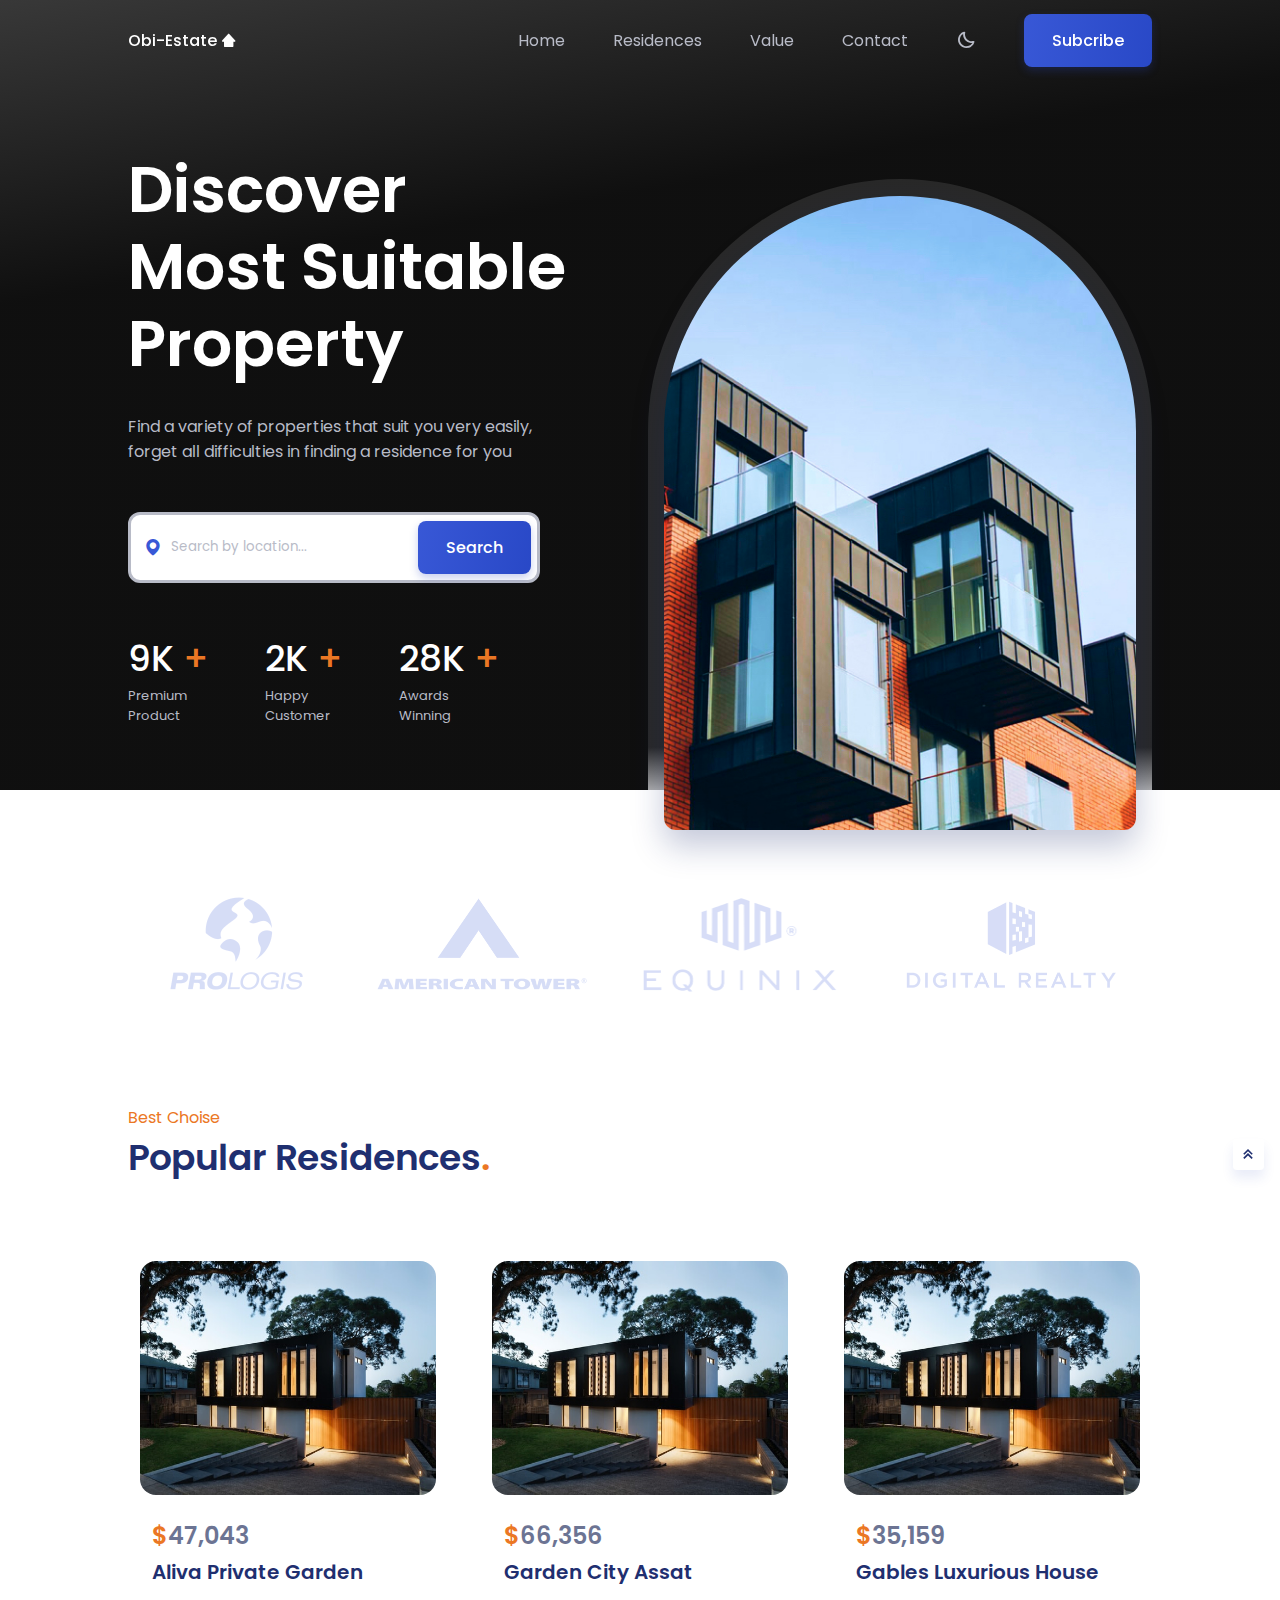
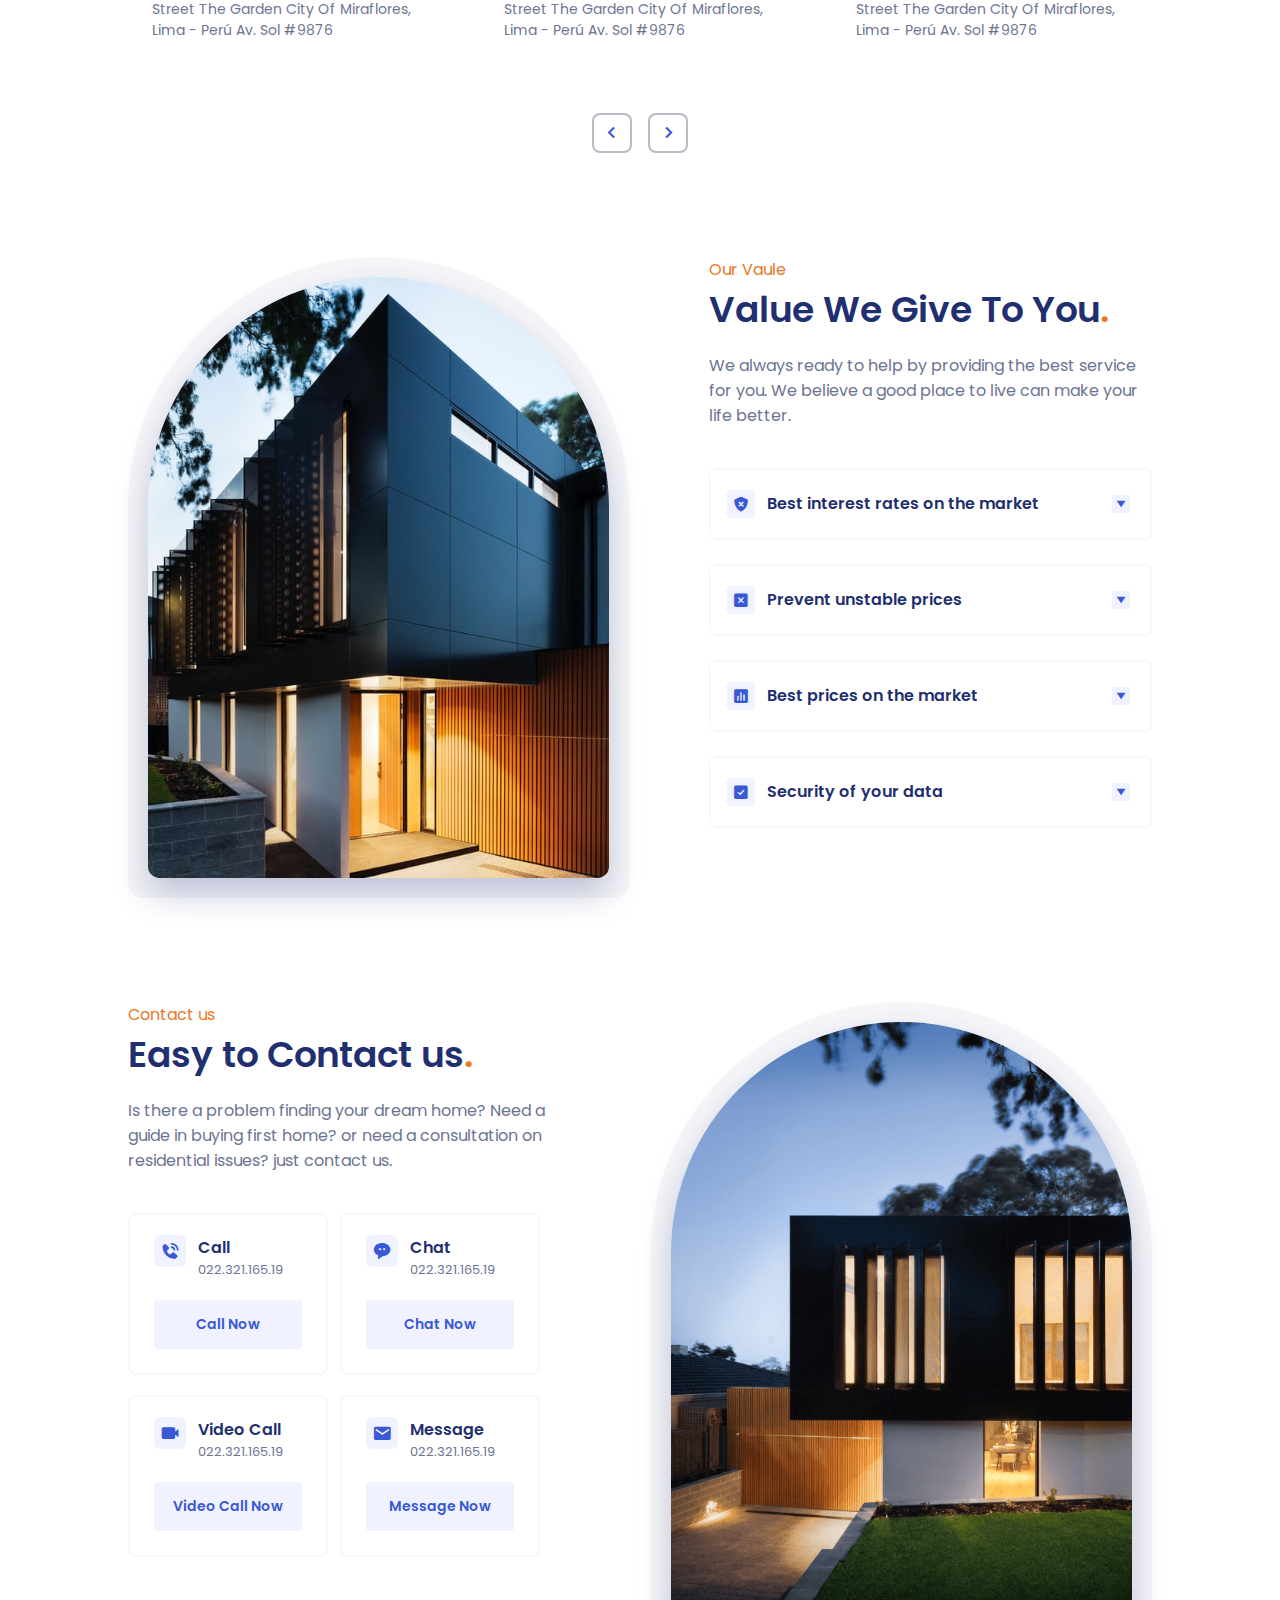
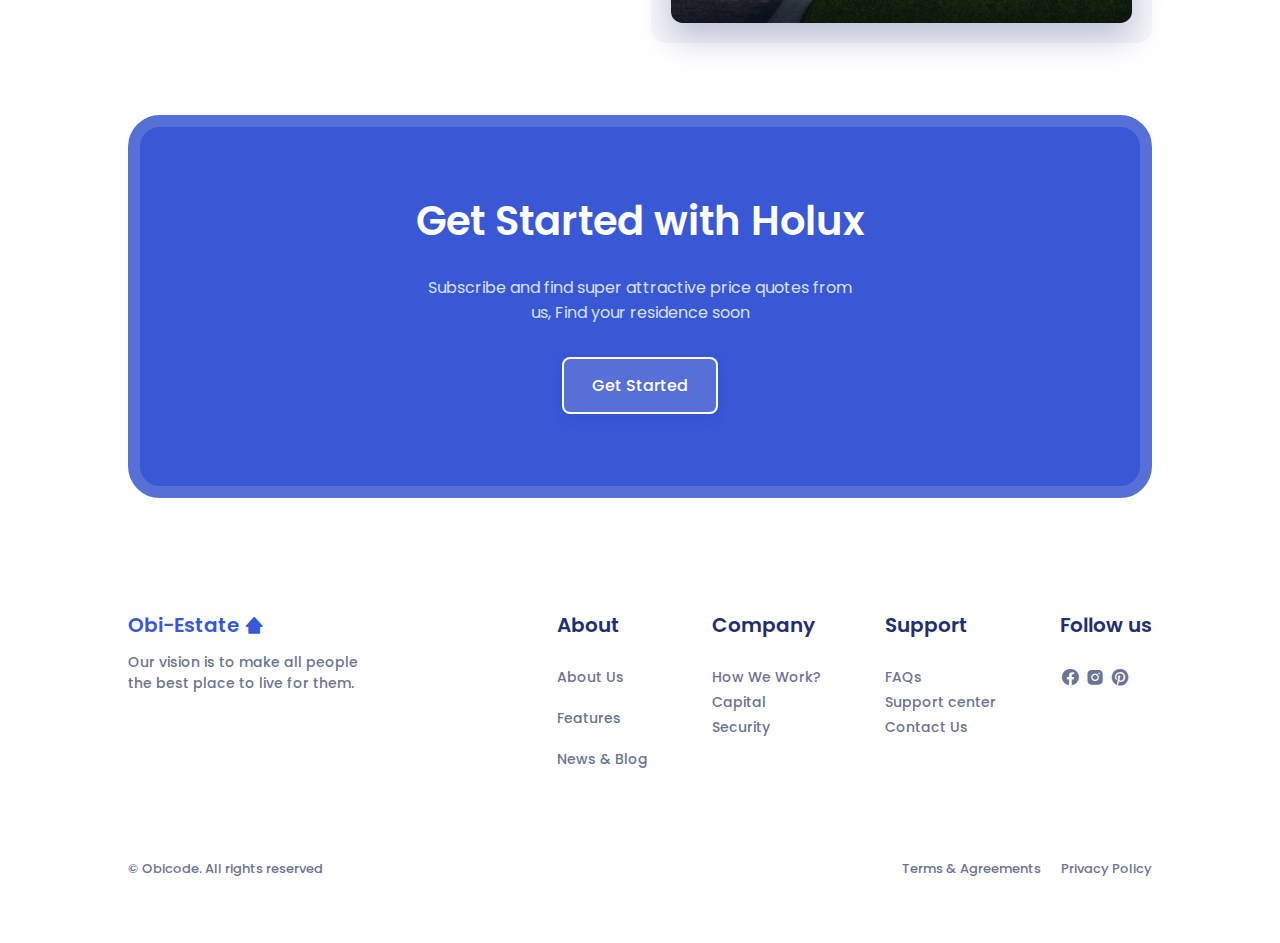
<file: index.html>
<!DOCTYPE html>
<html lang="en">

<head>
    <meta charset="UTF-8">
    <meta name="viewport" content="width=device-width, initial-scale=1.0">

    <!--=============== FAVICON ===============-->
    <link rel="shortcut icon" href="./assets/img/favicon.png" type="image/x-icon">

    <!--=============== BOXICONS ===============-->
    <link href='https://unpkg.com/boxicons@2.1.4/css/boxicons.min.css' rel='stylesheet'>

    <!--=============== SWIPER CSS ===============-->
    <link rel="stylesheet" href="./assets/css/swiper-bundle.min.css">

    <!--=============== CSS ===============-->
    <link rel="stylesheet" href="./assets/css/styles.css">

    <title>ObiEstate</title>
</head>

<body>
    <!--==================== HEADER ====================-->
    <header class="header" id="header">
        <nav class="nav container">
            <a href="#" class="nav__logo">
                Obi-Estate <i class='bx bxs-home-alt-2'></i>
            </a>

            <div class="nav__menu">
                <ul class="nav__list">
                    <li class="nav__item">
                        <a href="#home" class="nav__link">
                            <i class='bx bx-home-alt-2'></i>
                            <span>Home</span>
                        </a>
                    </li>

                    <li class="nav__item">
                        <a href="#popular" class="nav__link">
                            <i class='bx bx-building-house'></i>
                            <span>Residences</span>
                        </a>
                    </li>

                    <li class="nav__item">
                        <a href="#value" class="nav__link">
                            <i class='bx bx-award'></i>
                            <span>Value</span>
                        </a>
                    </li>

                    <li class="nav__item">
                        <a href="#contact" class="nav__link">
                            <i class='bx bx-phone'></i>
                            <span>Contact</span>
                        </a>
                    </li>
                </ul>
            </div>

            <!-- Theme change -->
            <i class='bx bx-moon change-theme' id="theme-button"></i>

            <a href="./404.html" class="button nav__button">
                Subcribe
            </a>
        </nav>
    </header>

    <!--==================== MAIN ====================-->
    <main class="main">
        <!--==================== HOME ====================-->
        <section class="home section" id="home">
            <div class="home__container container grid">
                <div class="home__data">
                    <h1 class="home__title">
                        Discover <br> Most Suitable <br> Property
                    </h1>
                    <p class="home__description">
                        Find a variety of properties that suit you very easily,
                        forget all difficulties in finding a residence for you
                    </p>

                    <form action="./404.html" class="home__search">
                        <i class='bx bxs-map'></i>
                        <input type="search" placeholder="Search by location..." class="home__search-input">
                        <button class="button">Search</button>
                    </form>

                    <div class="home__value">
                        <div>
                            <h1 class="home__value-number">
                                9K <span>+</span>
                            </h1>

                            <span class="home__value-description">
                                Premium <br> Product
                            </span>
                        </div>

                        <div>
                            <h1 class="home__value-number">
                                2K <span>+</span>
                            </h1>

                            <span class="home__value-description">
                                Happy <br> Customer
                            </span>
                        </div>

                        <div>
                            <h1 class="home__value-number">
                                28K <span>+</span>
                            </h1>

                            <span class="home__value-description">
                                Awards <br> Winning
                            </span>
                        </div>
                    </div>
                </div>

                <div class="home__images">
                    <div class="home__orbe"></div>

                    <div class="home__img">
                        <img src="./assets/img/home.jpg" alt="">
                    </div>
                </div>
            </div>
        </section>

        <!--==================== LOGOS ====================-->
        <section class="logos section">
            <div class="logos__container container grid">
                <div class="logos__img">
                    <img src="./assets/img/logo1.png" alt="">
                </div>

                <div class="logos__img">
                    <img src="./assets/img/logo2.png" alt="">
                </div>

                <div class="logos__img">
                    <img src="./assets/img/logo3.png" alt="">
                </div>

                <div class="logos__img">
                    <img src="./assets/img/logo4.png" alt="">
                </div>
            </div>
        </section>

        <!--==================== POPULAR ====================-->
        <section class="popular section" id="popular">
            <div class="container">
                <span class="section__subtitle">Best Choise</span>
                <h2 class="section__title">
                    Popular Residences<span>.</span>
                </h2>

                <div class="popular__container swiper">
                    <div class="swiper-wrapper">
                        <article class="popular__card swiper-slide">
                            <img src="./assets/img/popular1.jpg" alt="" class="popular__img">

                            <div class="popular__data">
                                <h2 class="popular__price">
                                    <span>$</span>66,356
                                </h2>
                                <h3 class="popular__title">
                                    Garden City Assat
                                </h3>
                                <p class="popular__description">
                                    Street The Garden City Of Miraflores, Lima - Perú Av. Sol #9876
                                </p>
                            </div>
                        </article>

                        <article class="popular__card swiper-slide">
                            <img src="./assets/img/popular1.jpg" alt="" class="popular__img">

                            <div class="popular__data">
                                <h2 class="popular__price">
                                    <span>$</span>35,159
                                </h2>
                                <h3 class="popular__title">
                                    Gables Luxurious House
                                </h3>
                                <p class="popular__description">
                                    Street The Garden City Of Miraflores, Lima - Perú Av. Sol #9876
                                </p>
                            </div>
                        </article>

                        <article class="popular__card swiper-slide">
                            <img src="./assets/img/popular1.jpg" alt="" class="popular__img">

                            <div class="popular__data">
                                <h2 class="popular__price">
                                    <span>$</span>75,043
                                </h2>
                                <h3 class="popular__title">
                                    Garden Orchard City
                                </h3>
                                <p class="popular__description">
                                    Street The Garden City Of Miraflores, Lima - Perú Av. Sol #9876
                                </p>
                            </div>
                        </article>

                        <article class="popular__card swiper-slide">
                            <img src="./assets/img/popular1.jpg" alt="" class="popular__img">

                            <div class="popular__data">
                                <h2 class="popular__price">
                                    <span>$</span>62,024
                                </h2>
                                <h3 class="popular__title">
                                    Luxurious City Garden
                                </h3>
                                <p class="popular__description">
                                    Street The Garden City Of Miraflores, Lima - Perú Av. Sol #9876
                                </p>
                            </div>
                        </article>

                        <article class="popular__card swiper-slide">
                            <img src="./assets/img/popular1.jpg" alt="" class="popular__img">

                            <div class="popular__data">
                                <h2 class="popular__price">
                                    <span>$</span>47,043
                                </h2>
                                <h3 class="popular__title">
                                    Aliva Private Garden
                                </h3>
                                <p class="popular__description">
                                    Street The Garden City Of Miraflores, Lima - Perú Av. Sol #9876
                                </p>
                            </div>
                        </article>
                    </div>

                    <div class="swiper-button-next">
                        <i class='bx bx-chevron-right'></i>
                    </div>
                    <div class="swiper-button-prev">
                        <i class='bx bx-chevron-left'></i>
                    </div>
                </div>
            </div>
        </section>

        <!--==================== VALUE ====================-->
        <section class="value section" id="value">
            <div class="value__container container container grid">
                <div class="value__images">
                    <div class="value__orbe"></div>

                    <div class="value__img">
                        <img src="./assets/img/value.jpg" alt="">
                    </div>
                </div>

                <div class="value__content">
                    <div class="value__data">
                        <span class="section__subtitle">Our Vaule</span>
                        <h2 class="section__title">Value We Give To You<span>.</span>
                        </h2>
                        <p class="value__description">
                            We always ready to help by providing the best service for you.
                            We believe a good place to live can make your life better.
                        </p>
                    </div>

                    <div class="value__accordion">
                        <div class="value__accordion-item">
                            <header class="value__accordion-header">
                                <i class='bx bxs-shield-x value__accordion-icon'></i>
                                <h3 class="value__accordion-title">
                                    Best interest rates on the market
                                </h3>
                                <div class="value__accordion-arrow">
                                    <i class='bx bxs-down-arrow'></i>
                                </div>
                            </header>

                            <div class="value__accordion-content">
                                <p class="value__accordion-description">
                                    Price we provides is the best for you,
                                    we guarantee no price changes on your property due
                                    to various unexpected costs that may come.

                                </p>
                            </div>
                        </div>

                        <div class="value__accordion-item">
                            <header class="value__accordion-header">
                                <i class='bx bxs-x-square value__accordion-icon'></i>
                                <h3 class="value__accordion-title">
                                    Prevent unstable prices
                                </h3>
                                <div class="value__accordion-arrow">
                                    <i class='bx bxs-down-arrow'></i>
                                </div>
                            </header>

                            <div class="value__accordion-content">
                                <p class="value__accordion-description">
                                    Price we provides is the best for you,
                                    we guarantee no price changes on your property due
                                    to various unexpected costs that may come.

                                </p>
                            </div>
                        </div>

                        <div class="value__accordion-item">
                            <header class="value__accordion-header">
                                <i class='bx bxs-bar-chart-square value__accordion-icon'></i>
                                <h3 class="value__accordion-title">
                                    Best prices on the market
                                </h3>
                                <div class="value__accordion-arrow">
                                    <i class='bx bxs-down-arrow'></i>
                                </div>
                            </header>

                            <div class="value__accordion-content">
                                <p class="value__accordion-description">
                                    Price we provides is the best for you,
                                    we guarantee no price changes on your property due
                                    to various unexpected costs that may come.

                                </p>
                            </div>
                        </div>

                        <div class="value__accordion-item">
                            <header class="value__accordion-header">
                                <i class='bx bxs-check-square value__accordion-icon'></i>
                                <h3 class="value__accordion-title">
                                    Security of your data
                                </h3>
                                <div class="value__accordion-arrow">
                                    <i class='bx bxs-down-arrow'></i>
                                </div>
                            </header>

                            <div class="value__accordion-content">
                                <p class="value__accordion-description">
                                    Price we provides is the best for you,
                                    we guarantee no price changes on your property due
                                    to various unexpected costs that may come.

                                </p>
                            </div>
                        </div>
                    </div>
                </div>
            </div>
        </section>

        <!--==================== CONTACT ====================-->
        <section class="contact section" id="contact">
            <div class="contact__container container grid">
                <div class="contact__images">
                    <div class="contact__orbe"></div>

                    <div class="contact__img">
                        <img src="./assets/img/contact.png" alt="">
                    </div>
                </div>

                <div class="contact__content">
                    <div class="contact__data">
                        <span class="section__subtitle">Contact us</span>
                        <h2 class="section__title">
                            Easy to Contact us<span>.</span>
                        </h2>
                        <p class="contact__description">
                            Is there a problem finding your dream home? Need a
                            guide in buying first home? or need a consultation
                            on residential issues? just contact us.
                        </p>
                    </div>

                    <div class="contact__card">
                        <div class="contact__card-box">
                            <div class="contact__card-info">
                                <i class='bx bxs-phone-call'></i>
                                <div>
                                    <h3 class="contact__card-title">
                                        Call
                                    </h3>
                                    <p class="contact__card-description">
                                        022.321.165.19
                                    </p>
                                </div>
                            </div>
                            <button class="button contact__card-button">
                                Call Now
                            </button>
                        </div>

                        <div class="contact__card-box">
                            <div class="contact__card-info">
                                <i class='bx bxs-message-rounded-dots'></i>
                                <div>
                                    <h3 class="contact__card-title">
                                        Chat
                                    </h3>
                                    <p class="contact__card-description">
                                        022.321.165.19
                                    </p>
                                </div>
                            </div>
                            <button class="button contact__card-button">
                                Chat Now
                            </button>
                        </div>

                        <div class="contact__card-box">
                            <div class="contact__card-info">
                                <i class='bx bxs-video'></i>
                                <div>
                                    <h3 class="contact__card-title">
                                        Video Call
                                    </h3>
                                    <p class="contact__card-description">
                                        022.321.165.19
                                    </p>
                                </div>
                            </div>
                            <button class="button contact__card-button">
                                Video Call Now
                            </button>
                        </div>

                        <div class="contact__card-box">
                            <div class="contact__card-info">
                                <i class='bx bxs-envelope'></i>
                                <div>
                                    <h3 class="contact__card-title">
                                        Message
                                    </h3>
                                    <p class="contact__card-description">
                                        022.321.165.19
                                    </p>
                                </div>
                            </div>
                            <button class="button contact__card-button">
                                Message Now
                            </button>
                        </div>
                    </div>
                </div>
            </div>
        </section>

        <!--==================== SUBSCRIBE ====================-->
        <section class="subscribe section">
            <div class="subscribe__container container">
                <h1 class="subscribe__title">
                    Get Started with Holux
                </h1>
                <p class="subscribe__description">
                    Subscribe and find super attractive price
                    quotes from us, Find your residence soon
                </p>
                <a href="./404.html" class="button subscribe__button">
                    Get Started
                </a>
            </div>
        </section>
    </main>

    <!--==================== FOOTER ====================-->
    <footer class="footer section">
        <div class="footer__container container grid">
            <div>
                <a href="#" class="footer__logo">
                    Obi-Estate <i class='bx bxs-home-alt-2'></i>
                </a>
                <p class="footer__description">
                    Our vision is to make all people <br>
                    the best place to live for them.
                </p>
            </div>

            <div class="footer__content">
                <div>
                    <h3 class="footer__title">
                        About
                    </h3>

                    <ul class="footer__links">
                        <li>
                            <a href="./404.html" class="footer__link">About Us</a>
                        </li>

                        <li>
                            <a href="./404.html" class="footer__link">Features</a>
                        </li>

                        <li>
                            <a href="./404.html" class="footer__link">News & Blog</a>
                        </li>
                    </ul>
                </div>

                <div>
                    <h3 class="footer__title">
                        Company
                    </h3>

                    <ul class="footer_links">
                        <li>
                            <a href="./404.html" class="footer__link">How We Work?</a>
                        </li>

                        <li>
                            <a href="./404.html" class="footer__link">Capital</a>
                        </li>

                        <li>
                            <a href="./404.html" class="footer__link">Security</a>
                        </li>
                    </ul>
                </div>

                <div>
                    <h3 class="footer__title">
                        Support
                    </h3>

                    <ul class="footer_links">
                        <li>
                            <a href="./404.html" class="footer__link">FAQs</a>
                        </li>

                        <li>
                            <a href="./404.html" class="footer__link">Support center</a>
                        </li>

                        <li>
                            <a href="./404.html" class="footer__link">Contact Us</a>
                        </li>
                    </ul>
                </div>

                <div>
                    <h3 class="footer__title">
                        Follow us
                    </h3>

                    <ul class="footer_social">
                        <a href="https://www.facebook.com/" target="_blank" class="footer__social-link">
                            <i class='bx bxl-facebook-circle'></i>
                        </a>

                        <a href="https://www.instagram.com/" target="_blank" class="footer__social-link">
                            <i class='bx bxl-instagram-alt'></i>
                        </a>

                        <a href="https://www.pinterest.com/" target="_blank" class="footer__social-link">
                            <i class='bx bxl-pinterest'></i>
                        </a>
                    </ul>
                </div>
            </div>
        </div>

        <div class="footer__info container">
            <span class="footer__copy">
                &#169; Obicode. All rights reserved
            </span>

            <div class="footer__privacy">
                <a href="#">Terms & Agreements</a>
                <a href="#">Privacy Policy</a>
            </div>
        </div>
    </footer>


    <!--========== SCROLL UP ==========-->
    <a href="#" class="scrollup" id="scroll-up">
        <i class='bx bx-chevrons-up'></i>
    </a>

    <!--=============== SCROLLREVEAL ===============-->
    <script src="./assets/js/scrollreveal.min.js"></script>

    <!--=============== SWIPER JS ===============-->
    <script src="./assets/js/swiper-bundle.min.js"></script>

    <!--=============== MAIN JS ===============-->
    <script src="./assets/js/main.js"></script>
</body>

</html>
</file>
<file: assets/css/styles.css>
/*=============== GOOGLE FONTS ===============*/
@import url("https://fonts.googleapis.com/css2?family=Poppins:wght@400;500;600&display=swap");

/*=============== VARIABLES CSS ===============*/
:root {
  --header-height: 3.5rem;

  /*========== Colors ==========*/
  /*Color mode HSL(hue, saturation, lightness)*/
  --first-color: hsl(228, 66%, 53%);
  --first-color-alt: hsl(228, 66%, 47%);
  --first-color-light: hsl(228, 62%, 59%);
  --first-color-lighten: hsl(228, 100%, 97%);
  --second-color: hsl(25, 83%, 53%);
  --title-color: hsl(228, 57%, 28%);
  --text-color: hsl(228, 15%, 50%);
  --text-color-light: hsl(228, 12%, 75%);
  --border-color: hsl(228, 99%, 98%);
  --body-color: #fff;
  --container-color: #fff;

  /*========== Font and typography ==========*/
  /*.5rem = 8px | 1rem = 16px ...*/
  --body-font: 'Poppins', sans-serif;
  --biggest-font-size: 2.25rem;
  --h1-font-size: 1.5rem;
  --h2-font-size: 1.25rem;
  --h3-font-size: 1rem;
  --normal-font-size: .938rem;
  --small-font-size: .813rem;
  --smaller-font-size: .75rem;

  /*========== Font weight ==========*/
  --font-medium: 500;
  --font-semi-bold: 600;

  /*========== z index ==========*/
  --z-tooltip: 10;
  --z-fixed: 100;
}

/* Responsive typography */
@media screen and (min-width: 1024px) {
  :root {
    --biggest-font-size: 4rem;
    --h1-font-size: 2.25rem;
    --h2-font-size: 1.5rem;
    --h3-font-size: 1.25rem;
    --normal-font-size: 1rem;
    --small-font-size: .875rem;
    --smaller-font-size: .813rem;
  }
}

/*=============== BASE ===============*/
* {
  box-sizing: border-box;
  padding: 0;
  margin: 0;
}

html {
  scroll-behavior: smooth;
}

body {
  font-family: var(--body-font);
  font-size: var(--normal-font-size);
  background-color: var(--body-color);
  color: var(--text-color);
  transition: .3s;
  /* For animation dark mode */
}

h1,
h2,
h3 {
  color: var(--title-color);
  font-weight: var(--font-semi-bold);
}

ul {
  list-style: none;
}

a {
  text-decoration: none;
}

img {
  max-width: 100%;
  height: auto;
}

input,
button {
  font-family: var(--body-font);
  outline: none;
  border: none;
}

/*=============== THEME ===============*/
.change-theme{
  font-size: 1.25rem;
  color: #fff;
  cursor: pointer;
  transition: .3s;
}

.change-theme:hover{
  color: var(--first-color);
}

/*========== Variables Dark theme ==========*/
body.dark-theme{
  --first-color: hsl(228, 66%, 62%);
  --second-color: hsl(25, 57%, 54%);
  --title-color: hsl(228, 8%, 95%);
  --text-color: hsl(228, 8%, 70%);
  --border-color: hsl(228, 16%, 14%);
  --body-color: hsl(228, 12%, 8%);
  --container-color: hsl(228, 16%, 12%);
}

/*========== 
    Color changes in some parts of 
    the website, in dark theme 
==========*/
.dark-theme .home__search,
.dark-theme .swiper-button-next,
.dark-theme .swiper-button-prev{
  border: 3px solid var(--border-color);
}

.dark-theme .nav__menu,
.dark-theme .home__img,
.dark-theme .popular__card:hover,
.dark-theme .value__img,
.dark-theme .accordion-open,
.dark-theme .accordion-open .value__accordion-icon,
.dark-theme .accordion-open .value__accordion-arrow,
.dark-theme .contact__img,
.dark-theme .contact__card-box:hover,
.dark-theme .scrollup{
  box-shadow: none;
}

.dark-theme .value__orbe,
.dark-theme .value__accordion-icon,
.dark-theme .value__accordion-arrow,
.dark-theme .contact__orbe,
.dark-theme .contact__card i,
.dark-theme .contact__card-button,
.dark-theme .subscribe__container{
  background-color: var(--container-color);
}

.dark-theme .subscribe__container{
  border:  6px solid var(--border-color);
}

.dark-theme .subscribe__description{
  color: var(--text-color);
}

.dark-theme::-webkit-scrollbar{
  background-color: hsl(228,4%,15%);
}

.dark-theme::-webkit-scrollbar-thumb{
  background-color: hsl(228,4%,25%);
}

.dark-theme::-webkit-scrollbar-thumb:hover{
  background-color: hls(228,4%,35%);
}

/*=============== REUSABLE CSS CLASSES ===============*/
.container {
  max-width: 1024px;
  margin-left: 1.5rem;
  margin-right: 1.5rem;
}

.grid {
  display: grid;
}

.section {
  padding: 4.5rem 0 2rem;
}

.section__title {
  font-size: var(--h2-font-size);
  margin-bottom: 1rem;
}

.section__title span {
  color: var(--second-color);
}

.section__subtitle {
  display: block;
  font-size: var(--small-font-size);
  color: var(--second-color);
}

.main {
  overflow: hidden;
  /* For the animations ScrollReveal*/
}

/*=============== HEADER & NAV ===============*/
.header {
  position: fixed;
  top: 0;
  left: 0;
  width: 100%;
  background-color: transparent;
  z-index: var(--z-fixed);
  transition: .4s;
}

.nav {
  height: var(--header-height);
  display: flex;
  justify-content: space-between;
  align-items: center;
}

.nav__logo {
  color: #fff;
  display: inline-flex;
  align-items: center;
  column-gap: .25rem;
  font-weight: var(--font-medium);
  transition: .3s;
}

.nav__logo i {
  font-size: 1rem;
}

.nav__logo:hover {
  color: var(--first-color);
}

@media screen and (max-width: 1023px) {
  .nav__menu {
    position: fixed;
    bottom: 2rem;
    background-color: var(--container-color);
    box-shadow: 0 8px 24px hsla(228, 66%, 45%, .15);
    width: 90%;
    left: 0;
    right: 0;
    margin: 0 auto;
    padding: 1.30rem 3rem;
    border-radius: 1.25rem;
    transition: .4s;
  }

  .nav__list {
    display: flex;
    justify-content: space-between;
    align-items: center;
  }

  .nav__link {
    color: var(--text-color);
    display: flex;
    padding: .5rem;
    border-radius: 50%;
  }

  .nav__link i {
    font-size: 1.25rem;
  }

  .nav__link span {
    display: none;
  }
}

/* Change background header */
.scroll-header {
  background-color: var(--body-color);
  box-shadow: 0 1px 4px hsla(228, 4%, 15%, .1);
}

.scroll-header .nav__logo {
  color: var(--first-color);
}

.scroll-header .change-theme{
  color: var(--title-color);
}

/* Active link */
.active-link {
  background: linear-gradient(101deg,
      hsl(228, 66%, 53%),
      hsl(228, 66%, 47%));
  color: #fff;
  box-shadow: 0 4px 8px hsla(228, 66%, 25%, .25);
}

/*=============== HOME ===============*/
.home {
  background: linear-gradient(170deg,
      hsl(0, 0%, 22%)0%,
      hsl(0, 0%, 6%)30%);
  padding-bottom: 0;

}

.home__container {
  padding-top: 4rem;
  row-gap: 3.5rem;

}

.home__title,
.home__value-number {
  color: #fff;
}

.home__title {
  font-size: var(--biggest-font-size);
  line-height: 120%;
  margin-bottom: 1.25rem;
}

.home__description {
  color: var(--text-color-light);
  margin-bottom: 2rem;
}

.home__search {
  background-color: var(--body-color);
  padding: .35rem .35rem .35rem .75rem;
  display: flex;
  align-items: center;
  border-radius: .75rem;
  border: 3px solid var(--text-color-light);
  margin-bottom: 2rem;

}

.home__search i {
  font-size: 1.25rem;
  color: var(--first-color);
}

.home__search-input {
  width: 90%;
  background-color: var(--body-color);
  color: var(--text-color);
  margin: 0 .5rem;
}

.home__search-input::placeholder {
  color: var(--text-color-light);
}

.home__value {
  display: flex;
  column-gap: 2.5rem;
}

.home__value-number {
  font-size: var(--h1-font-size);
  font-weight: var(--font-medium);

}

.home__value-number span {
  color: var(--second-color);
}

.home__value-description {
  display: flex;
  color: var(--text-color-light);
  font-size: var(--smaller-font-size);
}

.home__images {
  position: relative;
  display: flex;
  justify-content: center;

}

.home__orbe {
  width: 265px;
  height: 284px;
  background: linear-gradient(180deg,
      hsl(0, 0%, 16%)93%,
      hsl(0, 0%, 67%)100%);
  border-radius: 135px 135px 0 0;
}

.home__img {
  position: absolute;
  width: 250px;
  height: 300px;
  overflow: hidden;
  border-radius: 125px 125px 12px 12px;
  display: inline-flex;
  align-items: flex-end;
  bottom: -1.5rem;
  box-shadow: 0 16px 32px hsla(228, 66%, 25%, .25);
}

/*=============== BUTTON ===============*/
.button {
  display: inline-block;
  background: linear-gradient(101deg,
      hsl(228, 66%, 53%),
      hsl(228, 66%, 47%));
  color: #fff;
  padding: 14px 28px;
  border-radius: .5rem;
  font-size: var(--normal-font-size);
  font-weight: var(--font-medium);
  box-shadow: 0 4px 8px hsla(228, 66%, 45%, .25);
  transition: .3s;
  cursor: pointer;
}

.button:hover {
  box-shadow: 0 4px 12px hsla(228, 66%, 45%, .25);
}

.nav__button {
  display: none;
}

/*=============== LOGOS ===============*/
.logos__container {
  padding-top: 2rem;
  grid-template-columns: repeat(2, 1fr);
  gap: 3rem 2rem;
  justify-content: center;
}

.logos__img img {
  height: 60px;
  opacity: .2;
  transition: .3s;
}

.logos__img img:hover {
  opacity: .6;
}

/*=============== POPULAR ===============*/
.popular__container {
  padding: 1rem 0 5rem;
}

.popular__card {
  width: 290px;
  background-color: var(--container-color);
  padding: .5rem .5rem 1.5rem;
  border-radius: 1rem;
  margin: 0 auto;
  transition: .4s;
}

.popular__img {
  border-radius: 1rem;
  margin-bottom: 1rem;
}

.popular__data {
  padding: 0 1rem 0 .5rem;
}

.popular__price {
  font-size: var(--h2-font-size);
  color: var(--text-color);
  margin-bottom: .25rem;
}

.popular__price span {
  color: var(--second-color);
}

.popular__title {
  font-size: var(--h3-font-size);
  margin-bottom: .75rem;
}

.popular__description {
  font-size: var(--small-font-size);
}

.popular__card:hover {
  box-shadow: 0 12px 16px hsla(228, 66%, 45%, .1);
}

/* Swiper class */
.swiper-button-prev::after,
.swiper-button-next::after {
  content: '';
}

.swiper-button-next,
.swiper-button-prev {
  top: initial;
  bottom: 0;
  width: initial;
  height: initial;
  background-color: var(--container-color);
  border: 2px solid var(--text-color-light);
  padding: 6px;
  border-radius: .5rem;
  font-size: 1.5rem;
  color: var(--first-color);
}

.swiper-button-prev {
  left: calc(50% - 3rem);
}

.swiper-button-next {
  right: calc(50% - 3rem);
}


/*=============== VALUE ===============*/
.value__container {
  row-gap: 3rem;

}

.value__images {
  position: relative;
  display: flex;
  justify-content: center;
}

.value__orbe {
  width: 266px;
  height: 316px;
  background-color: hsl(228, 24%, 97%);
  border-radius: 135px 135px 16px 16px;
}

.value__img {
  position: absolute;
  width: 250px;
  height: 300px;
  overflow: hidden;
  border-radius: 125px 125px 12px 12px;
  inset: 0;
  margin: auto;
  box-shadow: 0 16px 32px hsla(228, 66%, 25%, .25);
}

.value__description {
  font-size: var(--small-font-size);
  margin-bottom: 2rem;
}

.value__accordion {
  display: grid;
  row-gap: 1.5rem;
}

.value__accordion-item {
  background-color: var(--body-color);
  border: 2px solid var(--border-color);
  border-radius: .5rem;
  padding: 1rem .75rem;
}

.value__accordion-header {
  display: flex;
  align-items: center;
  cursor: pointer;

}

.value__accordion-icon {
  background-color: var(--first-color-lighten);
  padding: 5px;
  border-radius: .25rem;
  font-size: 18px;
  color: var(--first-color);
  margin-right: .75rem;
  transition: .3s;
}

.value__accordion-title {
  font-size: var(--small-font-size);
}

.value__accordion-arrow {
  display: inline-flex;
  background-color: var(--first-color-lighten);
  padding: .25rem;
  color: var(--first-color);
  border-radius: 2px;
  font-size: 10px;
  margin-left: auto;
  transition: .3s;
}

.value__accordion-arrow i {
  transition: .4s;
}

.value__accordion-description {
  font-size: var(--smaller-font-size);
  padding: 1.25rem 2.5rem 0 2.75rem;
}

.value__accordion-content {
  overflow: hidden;
  height: 0;
  transition: all .25s ease;
}

/*Rotate icon and add shadows*/
.accordion-open {
  box-shadow: 0 12px 32px hsla(228, 66%, 45%, .1);
}

.accordion-open .value__accordion-icon {
  box-shadow: 0 4px 4px hsla(228, 66%, 45%, .1);
}

.accordion-open .value__accordion-arrow {
  box-shadow: 0 2px 4px hsla(228, 66%, 45%, .1);
}

.accordion-open .value__accordion-arrow i {
  transform: rotate(-180deg);
}



/*=============== CONTACT ===============*/
.contact__container {
  row-gap: 2rem;
}

.contact__images {
  position: relative;
  display: flex;
  justify-content: center;
}

.contact__orbe {
  width: 266px;
  height: 316px;
  background-color: hsl(228, 24%, 97%);
  border-radius: 135px 135px 16px 16px;
}

.contact__img {
  position: absolute;
  width: 250px;
  height: 300px;
  overflow: hidden;
  border-radius: 125px 125px 12px 12px;
  inset: 0;
  margin: auto;
  box-shadow: 0 16px 32px hsla(228, 66%, 25%, .25);
}

.contact__description {
  font-size: var(--small-font-size);
  margin-bottom: 2.5rem;
}

.contact__card {
  display: grid;
  grid-template-columns: repeat(2, 1fr);
  gap: 1.25rem .75rem;
}

.contact__card-box {
  background-color: var(--body-color);
  border: 2px solid var(--border-color);
  padding: 1.25rem .75rem;
  border-radius: .5rem;
  transition: .3s;
}

.contact__card-info {
  display: flex;
  align-items: flex-start;
  column-gap: .75rem;
  margin-bottom: 1.25rem;
}

.contact__card i {
  padding: 6px;
  background-color: var(--first-color-lighten);
  border-radius: 6px;
  font-size: 1.25rem;
  color: var(--first-color);
}

.contact__card-title {
  font-size: var(--normal-font-size);
}

.contact__card-description {
  font-size: var(--smaller-font-size);
}

.contact__card-button {
  font-size: var(--small-font-size);
  padding: 14px 0;
  width: 100%;
  border-radius: .25rem;
  background: var(--first-color-lighten);
  color: var(--first-color);
  font-weight: var(--font-semi-bold);
  box-shadow: none;
}

.contact__card-button:hover {
  background-color: var(--first-color);
  color: #fff;
}

.contact__card-box:hover {
  box-shadow: 0 8px 24px hsla(228, 66%, 45%, .1);
}

/*=============== SUBSCRIBE ===============*/
.subscribe {
  padding: 2.5rem 0;
}

.subscribe__container {
  background-color: var(--first-color);
  padding: 3rem 2rem;
  border-radius: 1.25rem;
  border: 6px solid var(--first-color-light);
  text-align: center;
}

.subscribe__title {
  font-size: var(--h2-font-size);
  color: #fff;
  margin-bottom: 1rem;
}

.subscribe__description {
  color: hsl(228, 90%, 92%);
  font-size: var(--small-font-size);
  margin-bottom: 2rem;
}

.subscribe__button {
  border: 2px solid #fff;
  background: var(--first-color-light);
  font-size: var(--small-font-size);
}

.subscribe__button:hover {
  background-color: var(--first-color);
}

/*=============== FOOTER ===============*/
.footer__container {
  row-gap: 2.5rem;
}

.footer__logo {
  color: var(--first-color);
  font-size: var(--h3-font-size);
  font-weight: var(--font-semi-bold);
  display: inline-flex;
  align-items: center;
  column-gap: .25rem;
  margin-bottom: .75rem;
}

.footer__logo i {
  font-size: 1.25rem;
}

.footer__description,
.footer__link {
  font-size: var(--small-font-size);
  font-weight: var(--font-medium);
}

.footer__content,
.footer__links {
  display: grid;
}

.footer__content {
  grid-template-columns: repeat(2, max-content);
  gap: 2.5rem 4rem;
}

.footer__title {
  font-size: var(--h3-font-size);
  margin-bottom: 1rem;
}

.footer__links {
  row-gap: .5rem;
}

.footer__link {
  color: var(--text-color);
  transition: .3s;
}

.footer__link:hover {
  color: var(--title-color);
}

.footer__social {
  display: flex;
  column-gap: 1rem;
}

.footer__social-link {
  font-size: 1.25rem;
  color: var(--text-color);
  transition: .3s;
}

.footer__social-link:hover {
  color: var(--title-color);
}

.footer__info,
.footer__privacy {
  display: flex;
}

.footer__info {
  padding-bottom: 6rem;
  margin-top: 5.5rem;
  flex-direction: column;
  text-align: center;
  row-gap: 1.5rem;
}

.footer__copy,
.footer__privacy a {
  font-size: var(--smaller-font-size);
  font-weight: var(--font-medium);
  color: var(--text-color);
}

.footer__privacy {
  justify-content: center;
  column-gap: 1.25rem;
}

/*=============== SCROLL BAR ===============*/
::-webkit-scrollbar{
  width: 0.6rem;
  border-radius: .5rem;
  background-color: hsl(228,8%,76%);
}

::-webkit-scrollbar-thumb{
  background-color: hsl(220,8%,64%);
  border-radius: .5rem;
}

::-webkit-scrollbar-thumb:hover{
  background-color: hsl(220,8%,54%);
  
}

/*=============== SCROLL UP ===============*/
.scrollup{
  position: fixed;
  right: 1rem;
  bottom: -30%;
  background-color: var(--container-color);
  box-shadow: 0 8px 12px hsla(228,66%,45%,.1);
  display: inline-flex;
  padding: .35rem;
  border-radius: .25rem;
  color: var(--title-color);
  font-size: 1.25rem;
  z-index:var(--z-tooltip) ;
  transition: .3s;
}

.scrollup:hover{
  transform: translateY(-.25rem);
  color: var(--first-color);
}

/* Show Scroll Up*/
.show-scroll{
  bottom: 8rem;
}

/*=============== BREAKPOINTS ===============*/
/* For small devices */
@media screen and (max-width:350px) {
  .container{
    margin-left: 1rem;
    margin-right: 1rem;
  }

  .section{
    padding: 3.5rem 0 1rem;
  }
  
  .home{
    padding-bottom: 0;

  }

  .contact__card{
    grid-template-columns: repeat(1, 180px);
    justify-content: center;
  }
}

@media screen  and (max-width: 320px) {
  .nav__menu{
    padding: 1.3rem 1.5rem;
  }
  .home__value{
    column-gap: 1rem;
  }
  .home__img{
    width: 220px;
    height: 280px;

  }
  .home__orbe{
    width: 240px;
    height: 264px;
  }
  .logos__container{
    gap: 2rem 1rem;
  }

  .popular__card{
    width: 230px;
    padding: .5rem .5rem .75rem;
  }

  .value__img,
  .contact__img{
    width: 220px;
    height: 260px;
  }
  .value__orbe,
  .contact__orbe{
    width: 236px;
    height: 280px;
  }

  .subscribe__container{
    padding: 2rem 1rem;

  }

  .footer__container{
    gap: 2.5em;
  }
}

/* For medium devices */
@media screen and (min-width: 576px) {
  .nav__menu{
    width: 342px;
  }

  .home__search{
    width: 412px;
  }

  .contact__card{
    grid-template-columns: repeat(2,192px);
    justify-content: center;
  }

  .footer__content{
    grid-template-columns: repeat(3, max-content);
  }
}

@media screen and (min-width: 767px) {
  .home__container{
    grid-template-columns: repeat(2,1fr);
    padding-top: 2rem;
  }

  .home__orbe{
    align-self:flex-end ;
  }
  .home__data{
    padding-bottom: 2rem;
  }

  .logos__container{
    grid-template-columns: repeat(4,max-content);
    justify-content: center;
  }

  .value__container,
  .contact__container{
    grid-template-columns: repeat(2,1fr);
    align-items: center;
  }

  .contact__images{
    order: 1;
  }
  .contact__card{
    justify-content: initial;
  }
  .subscribe__container{
    padding: 3rem 13rem;
  }

  .footer__container{
    grid-template-columns: repeat(2,max-content);
    justify-content: space-between;
  }
}

/* For large devices */
@media screen and (min-width: 1023px) {
  .section{
    padding:7.5 0 1rem ;
  }
  .section__title{
    font-size: 2.25rem;
  }
  .section__subtitle{
    font-size: var(--normal-font-size);
  }

  .nav{
    height: calc(var(--header-height) + 1.5rem);
  }
  .nav__menu{
    width: initial;
    margin-left: auto;
  }
  .nav__list{
    display: flex;
    column-gap: 3rem;
  }
  .nav__link{
    color: var(--text-color-light);
  }
  .nav__link i{
    display: none;
  }
  .nav__button{
    display: inline-block;

  }
  .active-link{
    background: none;
    box-shadow: none;
    color: var(--first-color);
    font-weight: var(--font-medium);
  }
  
  .change-theme{
    margin: 0 3rem;
    color: var(--text-color-light);
  }

  .scroll-header .nav__link,
  .scroll-header .change-theme{
    color: var(--text-color);
  }
  .scroll-header .active-link{
    color: var(--first-color);
  }

  .home{
    padding-bottom: 0;
  }
  .home__container{
    padding-top: 5rem;
    column-gap: 2rem;
  }
  .home__data{
    padding-bottom: 4rem;
  }
  .home__title{
    margin-bottom: 2rem;
  }
  .home__description,
  .home__search{
    margin-bottom: 3rem;
  }
  .home__value{
    column-gap: 3.5rem;
  }
  .home__orbe{
    width: 504px;
    height: 611px;
    border-radius: 256px 256px 0 0;
  }
  .home__img{
    width: 472px;
    height: 634px;
    border-radius: 236px 236px 12px 12px;
    bottom: -2.5rem;
  }

  .logos__img img{
    height: 100px;
  }

  .popular__container{
    padding-top: 3rem;
  }

  .popular__card{
    width: 320px;
    padding: .75rem .75rem 2rem;
  }
  .popular__data{
    padding: 0 .25rem 0 .75rem;
  }

  .value__container,
  .contact__container{
    align-items: flex-start;
    column-gap: 5rem;
  }
  .value__orbe,
  .contact__orbe{
    width: 501px;
    height: 641px;
    border-radius: 258px 258px 16px 16px;
  }
  .value__img,
  .contact__img{
    width: 461px;
    height: 601px;
    border-radius: 238px 238px 12px 12px;
  }
  .value__img img,
  .contact__img img{
    max-width: initial;
    width: 490px;
  }

  .value__description,
  .contact__description{
    font-size: var(--normal-font-size);
    margin-bottom: 2.5rem;
  }

  .value__accordion-title{
    font-size: var(--normal-font-size);
  }
  .value__accordion-item{
    padding: 1.25rem 1.25rem 1.25rem 1rem;
  }
  .value__accordion-description{
    padding-bottom: 1rem;
    font-size: var(--small-font-size); 
  }

  .contact__card{
    grid-template-columns: repeat(2,200px);
  }
  .contact__card-box{
    padding: 20px 1.5rem 1.5rem;
  }
  .subscribe__container{
    padding: 4rem 10rem 4.5rem;
    border-radius: 2rem;
    border:  12px solid var(--first-color-light);
  }
  .subscribe__title{
    font-size: 2.5rem;
    margin-bottom: 1.5rem;
  }
  .subscribe__description{
    font-size: var(--normal-font-size);
    padding: 0 8rem;
  }
  .subscribe__button{
    font-size: var(--normal-font-size);

  }
  .footer__content{
    grid-template-columns: repeat(4, max-content);
  }
  .footer__title{
    margin-bottom: 1.5rem;
  }
  .footer__links{
    row-gap: 1rem;
  }
  .footer__info{
    flex-direction: row;
    justify-content: space-between;
    padding-bottom: 2rem;
  }
  .show-scroll{
    bottom: 3rem;
    right: 3rem;
  }
}

@media screen and (min-width: 1040px) {
  .container{
    margin-left: auto;
    margin-right: auto;

  }
  .home__container{
    column-gap:4rem ;
  }
}

/* For 2K & 4K resolutions */
@media screen and (min-width:2048px) {
  body{
    zoom: 1.5;
  }
}

@media screen and (min-width: 3840px) {
  body{
    zoom: 2;
  }
}
</file>
